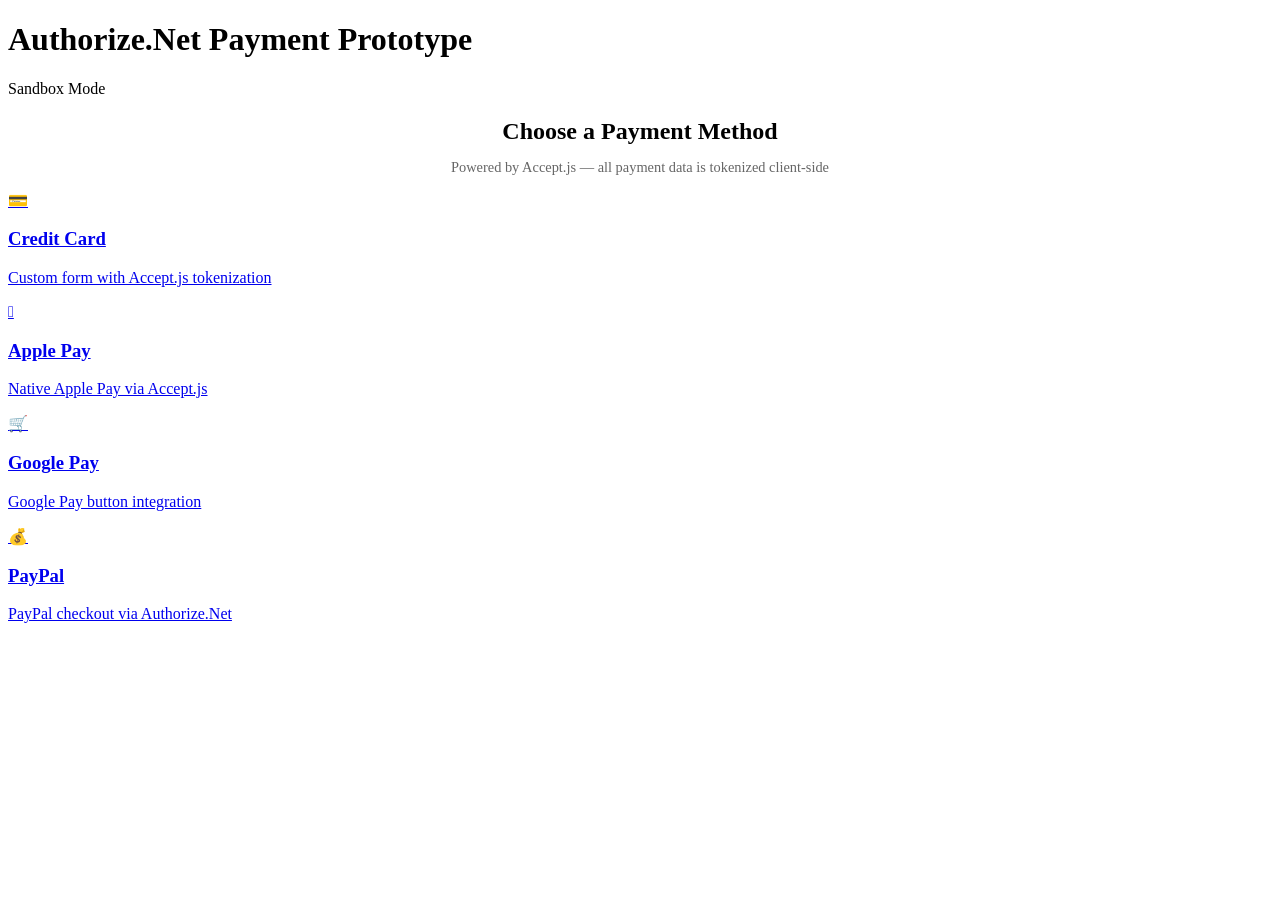
<file: src/main/resources/templates/index.html>
<!DOCTYPE html>
<html xmlns:th="http://www.thymeleaf.org">
<head>
    <meta charset="UTF-8">
    <meta name="viewport" content="width=device-width, initial-scale=1.0">
    <title>Authorize.Net Payment Prototype</title>
    <link rel="stylesheet" th:href="@{/css/style.css}">
</head>
<body>

<div class="header">
    <h1>Authorize.Net Payment Prototype</h1>
    <span class="sandbox-badge">Sandbox Mode</span>
</div>

<div class="container">
    <h2 style="text-align:center; margin-bottom:0.5rem;">Choose a Payment Method</h2>
    <p style="text-align:center; color:#666; font-size:0.9rem;">
        Powered by Accept.js &mdash; all payment data is tokenized client-side
    </p>

    <div class="payment-grid">

        <a href="/pay/credit-card" class="payment-card">
            <div class="icon">&#128179;</div>
            <h3>Credit Card</h3>
            <p>Custom form with Accept.js tokenization</p>
        </a>

        <a href="/pay/apple-pay" class="payment-card">
            <div class="icon">&#63743;</div>
            <h3>Apple Pay</h3>
            <p>Native Apple Pay via Accept.js</p>
        </a>

        <a href="/pay/google-pay" class="payment-card">
            <div class="icon">&#128722;</div>
            <h3>Google Pay</h3>
            <p>Google Pay button integration</p>
        </a>

        <a href="/pay/paypal" class="payment-card">
            <div class="icon">&#128176;</div>
            <h3>PayPal</h3>
            <p>PayPal checkout via Authorize.Net</p>
        </a>

    </div>
</div>

</body>
</html>
</file>
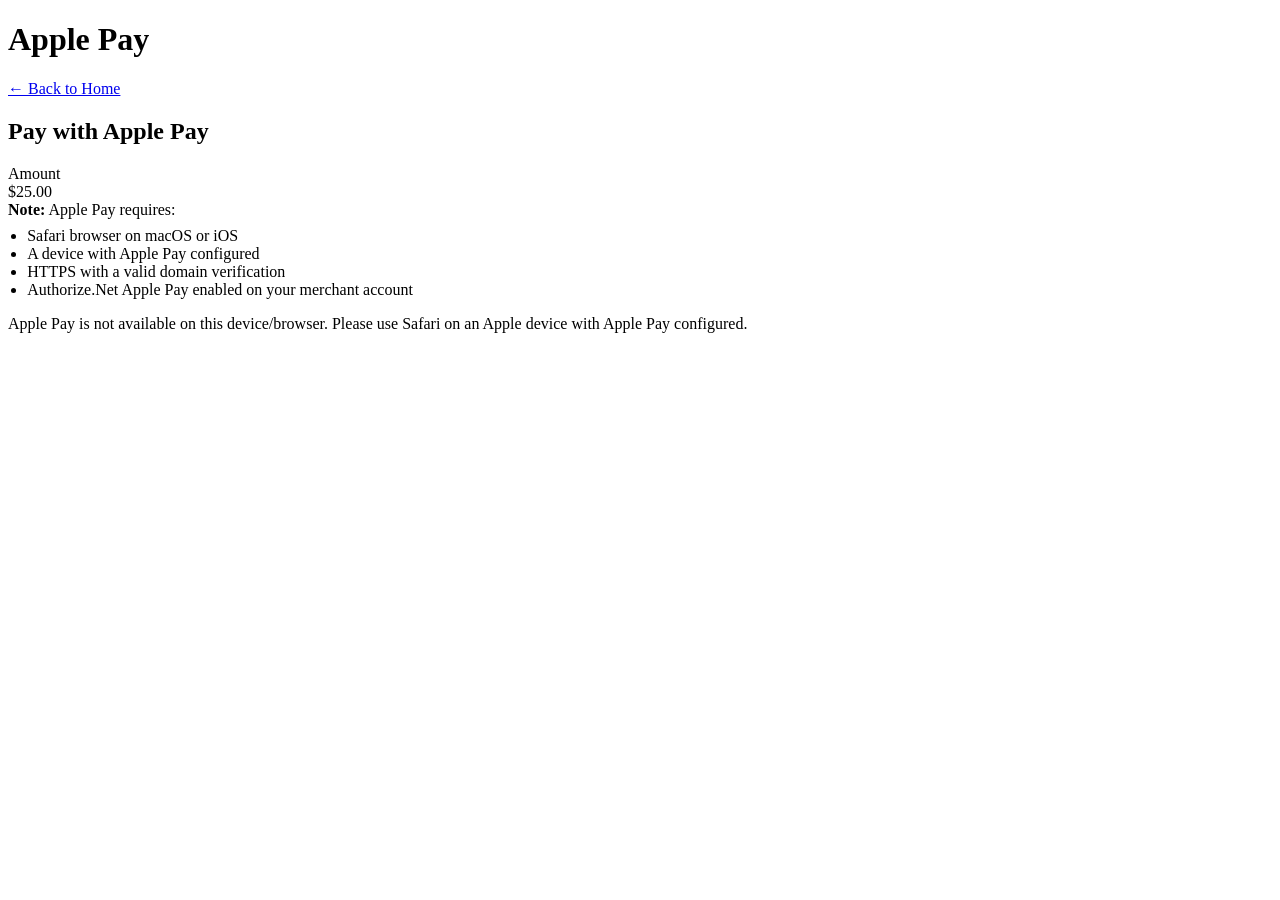
<file: src/main/resources/templates/apple-pay.html>
<!DOCTYPE html>
<html xmlns:th="http://www.thymeleaf.org">
<head>
    <meta charset="UTF-8">
    <meta name="viewport" content="width=device-width, initial-scale=1.0">
    <title>Apple Pay</title>
    <link rel="stylesheet" th:href="@{/css/style.css}">
    <style>
        apple-pay-button {
            --apple-pay-button-width: 100%;
            --apple-pay-button-height: 48px;
            --apple-pay-button-border-radius: 8px;
            --apple-pay-button-padding: 0;
        }
    </style>
</head>
<body>

<div class="header">
    <h1>Apple Pay</h1>
    <a href="/">&larr; Back to Home</a>
</div>

<div class="container">
    <div class="pay-section">
        <h2>Pay with Apple Pay</h2>

        <div class="amount-display">
            <div class="label">Amount</div>
            <div class="value">$25.00</div>
        </div>

        <div id="payment-status" class="alert"></div>
        <div id="spinner" class="spinner"></div>

        <div class="alert alert-info" id="apple-pay-info">
            <strong>Note:</strong> Apple Pay requires:
            <ul style="margin-top:0.5rem; padding-left:1.2rem;">
                <li>Safari browser on macOS or iOS</li>
                <li>A device with Apple Pay configured</li>
                <li>HTTPS with a valid domain verification</li>
                <li>Authorize.Net Apple Pay enabled on your merchant account</li>
            </ul>
        </div>

        <div id="apple-pay-container" style="margin-top:1rem;">
            <!-- Apple Pay button renders here if supported -->
        </div>

        <div id="not-supported" style="display:none;">
            <div class="alert alert-error">
                Apple Pay is not available on this device/browser. Please use Safari on an Apple device with Apple Pay configured.
            </div>
        </div>
    </div>
</div>

<script th:src="${acceptJsUrl}"></script>
<script th:src="@{/js/payment-common.js}"></script>
<script th:inline="javascript">
    /*<![CDATA[*/
    const API_LOGIN_ID = /*[[${apiLoginId}]]*/ '';
    const CLIENT_KEY   = /*[[${clientKey}]]*/ '';
    const AMOUNT       = 25.00;

    document.addEventListener('DOMContentLoaded', function() {
        // Check if Apple Pay is available
        if (window.ApplePaySession && ApplePaySession.canMakePayments()) {
            setupApplePay();
        } else {
            document.getElementById('not-supported').style.display = 'block';
        }
    });

    function setupApplePay() {
        var container = document.getElementById('apple-pay-container');
        var button = document.createElement('apple-pay-button');
        button.setAttribute('buttonstyle', 'black');
        button.setAttribute('type', 'pay');
        button.setAttribute('locale', 'en');
        button.addEventListener('click', onApplePayClicked);
        container.appendChild(button);
    }

    function onApplePayClicked() {
        var paymentRequest = {
            countryCode: 'US',
            currencyCode: 'USD',
            total: {
                label: 'Authorize.Net Prototype',
                amount: AMOUNT.toFixed(2)
            },
            supportedNetworks: ['visa', 'masterCard', 'amex', 'discover'],
            merchantCapabilities: ['supports3DS']
        };

        var session = new ApplePaySession(3, paymentRequest);

        // Merchant validation — in production, your server validates with Apple
        session.onvalidatemerchant = function(event) {
            // Call your backend to get the merchant session from Apple
            fetch('/api/payment/apple-pay/validate', {
                method: 'POST',
                headers: { 'Content-Type': 'application/json' },
                body: JSON.stringify({ validationURL: event.validationURL })
            })
            .then(function(res) { return res.json(); })
            .then(function(merchantSession) {
                session.completeMerchantValidation(merchantSession);
            })
            .catch(function(err) {
                console.error('Merchant validation failed:', err);
                session.abort();
            });
        };

        // Payment authorized — tokenize via Accept.js
        session.onpaymentauthorized = function(event) {
            PaymentCommon.showSpinner();
            var token = event.payment.token;

            // The Apple Pay token is sent to Authorize.Net via Accept.js
            // to get opaque payment data
            var opaqueData = {
                dataDescriptor: 'COMMON.APPLE.INAPP.PAYMENT',
                dataValue: btoa(JSON.stringify(token.paymentData))
            };

            PaymentCommon.processPayment(opaqueData, AMOUNT, 'APPLE_PAY', {})
                .then(function(result) {
                    PaymentCommon.hideSpinner();
                    if (result.success) {
                        session.completePayment(ApplePaySession.STATUS_SUCCESS);
                        PaymentCommon.redirectToResult(true, result.transactionId, result.message);
                    } else {
                        session.completePayment(ApplePaySession.STATUS_FAILURE);
                        PaymentCommon.showStatus('payment-status', result.message || 'Payment failed', 'error');
                    }
                })
                .catch(function(err) {
                    PaymentCommon.hideSpinner();
                    session.completePayment(ApplePaySession.STATUS_FAILURE);
                    PaymentCommon.showStatus('payment-status', 'Network error', 'error');
                });
        };

        session.oncancel = function() {
            PaymentCommon.showStatus('payment-status', 'Payment cancelled', 'info');
        };

        session.begin();
    }
    /*]]>*/
</script>

</body>
</html>
</file>
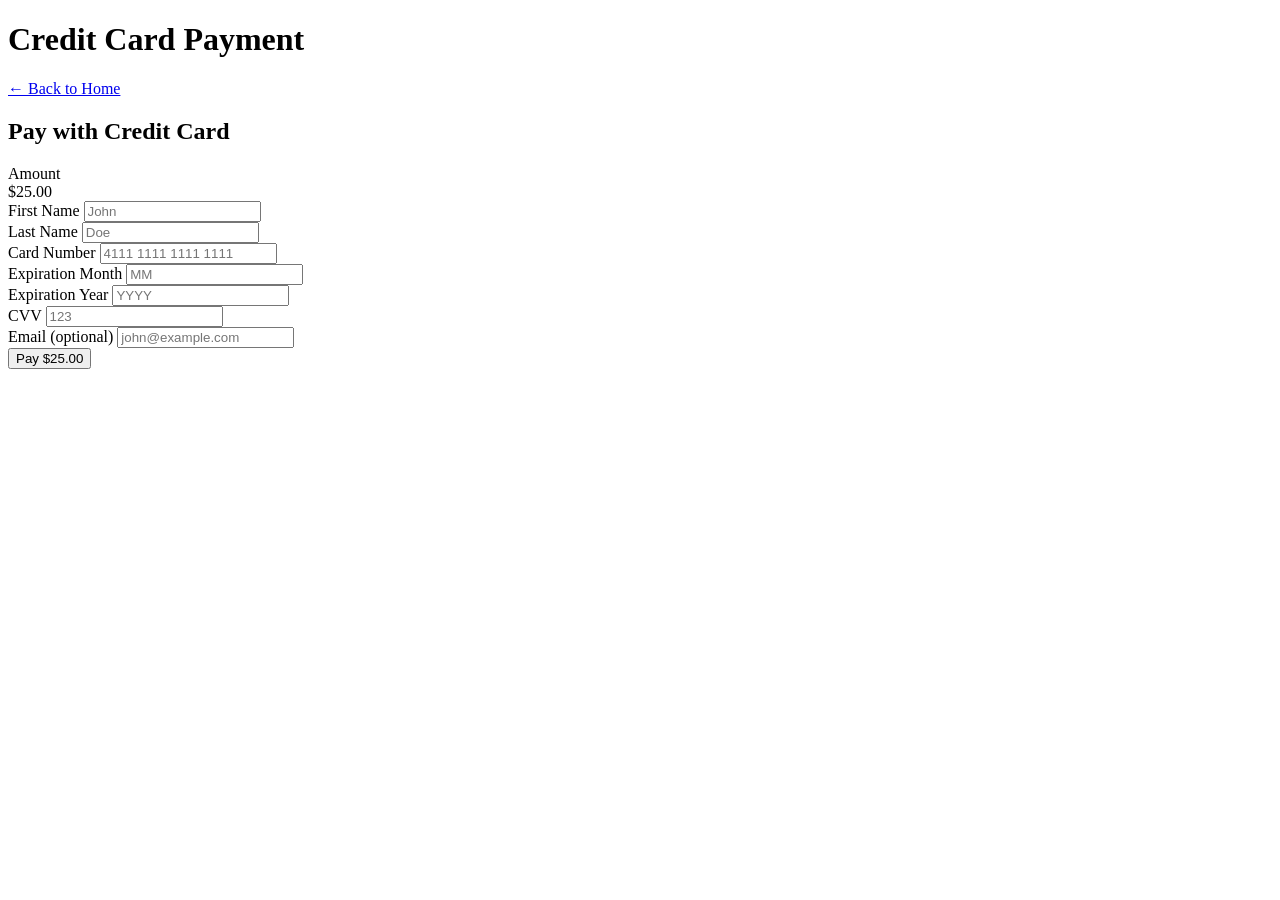
<file: src/main/resources/templates/credit-card.html>
<!DOCTYPE html>
<html xmlns:th="http://www.thymeleaf.org">
<head>
    <meta charset="UTF-8">
    <meta name="viewport" content="width=device-width, initial-scale=1.0">
    <title>Credit Card Payment</title>
    <link rel="stylesheet" th:href="@{/css/style.css}">
</head>
<body>

<div class="header">
    <h1>Credit Card Payment</h1>
    <a href="/">&larr; Back to Home</a>
</div>

<div class="container">
    <div class="pay-section">
        <h2>Pay with Credit Card</h2>

        <div class="amount-display">
            <div class="label">Amount</div>
            <div class="value">$25.00</div>
        </div>

        <div id="payment-status" class="alert"></div>
        <div id="spinner" class="spinner"></div>

        <!-- Custom Credit Card Form — card data never touches our server -->
        <form id="credit-card-form">
            <div class="form-row">
                <div class="form-group">
                    <label for="firstName">First Name</label>
                    <input type="text" id="firstName" placeholder="John" required>
                </div>
                <div class="form-group">
                    <label for="lastName">Last Name</label>
                    <input type="text" id="lastName" placeholder="Doe" required>
                </div>
            </div>

            <div class="form-group">
                <label for="cardNumber">Card Number</label>
                <input type="text" id="cardNumber" placeholder="4111 1111 1111 1111"
                       maxlength="19" autocomplete="cc-number" required>
            </div>

            <div class="form-row">
                <div class="form-group">
                    <label for="expMonth">Expiration Month</label>
                    <input type="text" id="expMonth" placeholder="MM" maxlength="2" required>
                </div>
                <div class="form-group">
                    <label for="expYear">Expiration Year</label>
                    <input type="text" id="expYear" placeholder="YYYY" maxlength="4" required>
                </div>
            </div>

            <div class="form-group">
                <label for="cvv">CVV</label>
                <input type="text" id="cvv" placeholder="123" maxlength="4" autocomplete="cc-csc" required>
            </div>

            <div class="form-group">
                <label for="email">Email (optional)</label>
                <input type="email" id="email" placeholder="john@example.com">
            </div>

            <button type="submit" id="pay-btn" class="btn btn-primary">
                Pay $25.00
            </button>
        </form>
    </div>
</div>

<!-- Accept.js — loaded from Authorize.Net (sandbox or production) -->
<script th:src="${acceptJsUrl}"></script>
<script th:src="@{/js/payment-common.js}"></script>
<script th:inline="javascript">
    /*<![CDATA[*/
    const API_LOGIN_ID = /*[[${apiLoginId}]]*/ '';
    const CLIENT_KEY   = /*[[${clientKey}]]*/ '';
    const AMOUNT       = 25.00;

    // Format card number with spaces
    document.getElementById('cardNumber').addEventListener('input', function(e) {
        let value = e.target.value.replace(/\s/g, '').replace(/\D/g, '');
        e.target.value = value.replace(/(.{4})/g, '$1 ').trim();
    });

    document.getElementById('credit-card-form').addEventListener('submit', function(e) {
        e.preventDefault();
        PaymentCommon.hideStatus('payment-status');
        PaymentCommon.showSpinner();
        PaymentCommon.disableButton('pay-btn');

        // Build the secure data object for Accept.js
        var secureData = {
            authData: {
                apiLoginID: API_LOGIN_ID,
                clientKey: CLIENT_KEY
            },
            cardData: {
                cardNumber: document.getElementById('cardNumber').value.replace(/\s/g, ''),
                month: document.getElementById('expMonth').value,
                year: document.getElementById('expYear').value,
                cardCode: document.getElementById('cvv').value
            }
        };

        // Send card data to Authorize.Net for tokenization (Accept.js)
        Accept.dispatchData(secureData, responseHandler);
    });

    function responseHandler(response) {
        if (response.messages.resultCode === 'Error') {
            var errorMsg = response.messages.message.map(function(m) {
                return m.text;
            }).join(', ');
            PaymentCommon.hideSpinner();
            PaymentCommon.enableButton('pay-btn');
            PaymentCommon.showStatus('payment-status', errorMsg, 'error');
            return;
        }

        // Got opaque data — send to our server
        var opaqueData = response.opaqueData;
        var billingInfo = {
            firstName: document.getElementById('firstName').value,
            lastName: document.getElementById('lastName').value,
            email: document.getElementById('email').value
        };

        PaymentCommon.processPayment(opaqueData, AMOUNT, 'CREDIT_CARD', billingInfo)
            .then(function(result) {
                PaymentCommon.hideSpinner();
                if (result.success) {
                    PaymentCommon.redirectToResult(true, result.transactionId, result.message);
                } else {
                    PaymentCommon.enableButton('pay-btn');
                    PaymentCommon.showStatus('payment-status', result.message || 'Payment failed', 'error');
                }
            })
            .catch(function(err) {
                PaymentCommon.hideSpinner();
                PaymentCommon.enableButton('pay-btn');
                PaymentCommon.showStatus('payment-status', 'Network error. Please try again.', 'error');
            });
    }
    /*]]>*/
</script>

</body>
</html>
</file>
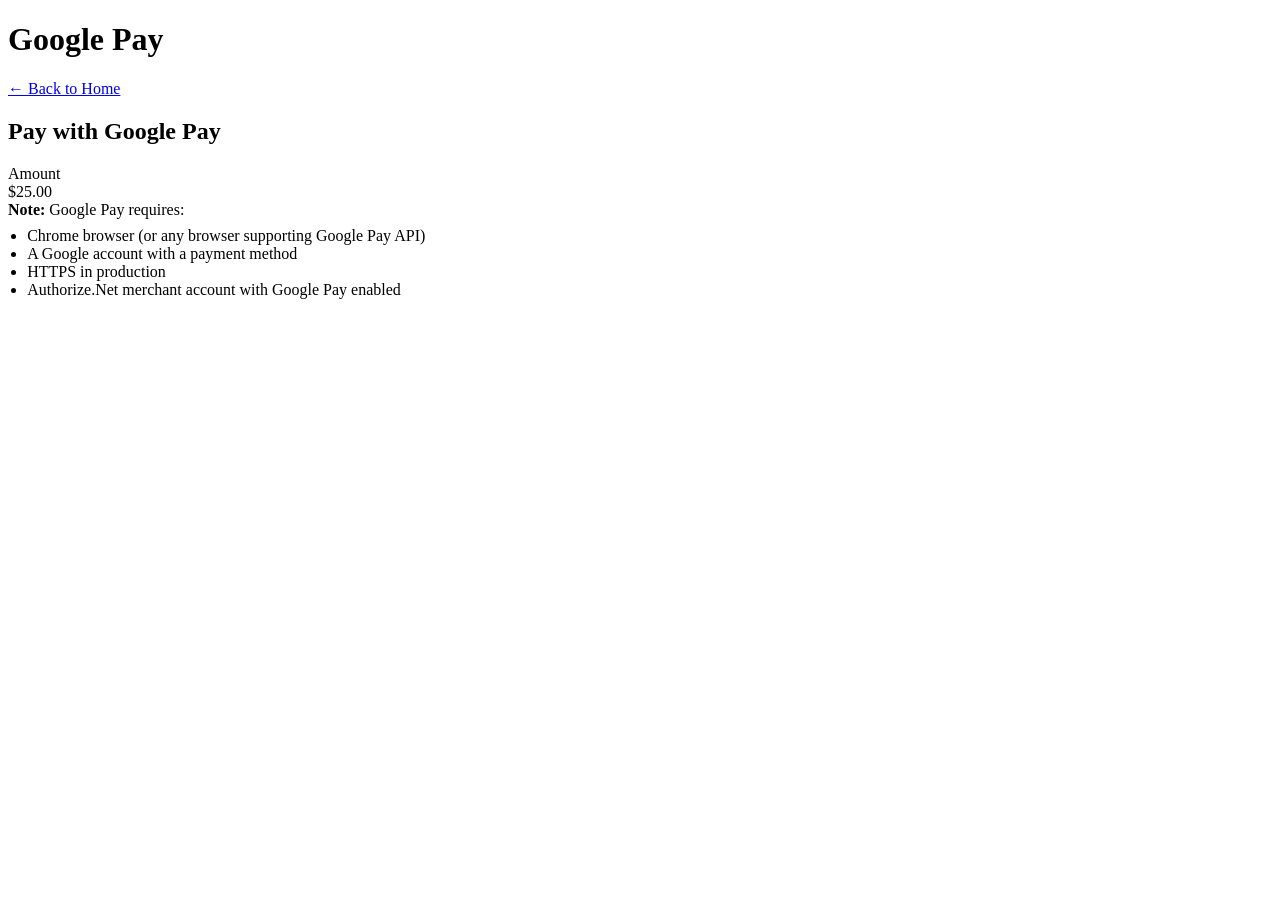
<file: src/main/resources/templates/google-pay.html>
<!DOCTYPE html>
<html xmlns:th="http://www.thymeleaf.org">
<head>
    <meta charset="UTF-8">
    <meta name="viewport" content="width=device-width, initial-scale=1.0">
    <title>Google Pay</title>
    <link rel="stylesheet" th:href="@{/css/style.css}">
</head>
<body>

<div class="header">
    <h1>Google Pay</h1>
    <a href="/">&larr; Back to Home</a>
</div>

<div class="container">
    <div class="pay-section">
        <h2>Pay with Google Pay</h2>

        <div class="amount-display">
            <div class="label">Amount</div>
            <div class="value">$25.00</div>
        </div>

        <div id="payment-status" class="alert"></div>
        <div id="spinner" class="spinner"></div>

        <div class="alert alert-info" id="google-pay-info">
            <strong>Note:</strong> Google Pay requires:
            <ul style="margin-top:0.5rem; padding-left:1.2rem;">
                <li>Chrome browser (or any browser supporting Google Pay API)</li>
                <li>A Google account with a payment method</li>
                <li>HTTPS in production</li>
                <li>Authorize.Net merchant account with Google Pay enabled</li>
            </ul>
        </div>

        <div id="google-pay-container" style="margin-top:1rem; text-align:center;"></div>

        <div id="not-supported" style="display:none;">
            <div class="alert alert-error">
                Google Pay is not available in this browser. Please use Chrome or another supported browser.
            </div>
        </div>
    </div>
</div>

<!-- Google Pay API -->
<script src="https://pay.google.com/gp/p/js/pay.js"></script>
<script th:src="${acceptJsUrl}"></script>
<script th:src="@{/js/payment-common.js}"></script>
<script th:inline="javascript">
    /*<![CDATA[*/
    const API_LOGIN_ID = /*[[${apiLoginId}]]*/ '';
    const CLIENT_KEY   = /*[[${clientKey}]]*/ '';
    const AMOUNT       = 25.00;
    const IS_SANDBOX   = /*[[${isSandbox}]]*/ true;

    // Google Pay configuration
    const baseRequest = { apiVersion: 2, apiVersionMinor: 0 };

    const tokenizationSpecification = {
        type: 'PAYMENT_GATEWAY',
        parameters: {
            gateway: 'authorizenet',
            gatewayMerchantId: API_LOGIN_ID
        }
    };

    const allowedCardNetworks = ['AMEX', 'DISCOVER', 'JCB', 'MASTERCARD', 'VISA'];
    const allowedCardAuthMethods = ['PAN_ONLY', 'CRYPTOGRAM_3DS'];

    const baseCardPaymentMethod = {
        type: 'CARD',
        parameters: {
            allowedAuthMethods: allowedCardAuthMethods,
            allowedCardNetworks: allowedCardNetworks
        }
    };

    const cardPaymentMethod = Object.assign({}, baseCardPaymentMethod, {
        tokenizationSpecification: tokenizationSpecification
    });

    var paymentsClient = null;

    function getGooglePaymentsClient() {
        if (paymentsClient === null) {
            paymentsClient = new google.payments.api.PaymentsClient({
                environment: IS_SANDBOX ? 'TEST' : 'PRODUCTION'
            });
        }
        return paymentsClient;
    }

    document.addEventListener('DOMContentLoaded', function() {
        var client = getGooglePaymentsClient();
        var isReadyToPayRequest = Object.assign({}, baseRequest, {
            allowedPaymentMethods: [baseCardPaymentMethod]
        });

        client.isReadyToPay(isReadyToPayRequest)
            .then(function(response) {
                if (response.result) {
                    addGooglePayButton();
                } else {
                    document.getElementById('not-supported').style.display = 'block';
                }
            })
            .catch(function(err) {
                console.error('Google Pay isReadyToPay error:', err);
                document.getElementById('not-supported').style.display = 'block';
            });
    });

    function addGooglePayButton() {
        var client = getGooglePaymentsClient();
        var button = client.createButton({
            onClick: onGooglePayClicked,
            buttonColor: 'black',
            buttonType: 'pay',
            buttonSizeMode: 'fill'
        });
        document.getElementById('google-pay-container').appendChild(button);
    }

    function onGooglePayClicked() {
        var paymentDataRequest = Object.assign({}, baseRequest, {
            allowedPaymentMethods: [cardPaymentMethod],
            transactionInfo: {
                totalPriceStatus: 'FINAL',
                totalPrice: AMOUNT.toFixed(2),
                currencyCode: 'USD',
                countryCode: 'US'
            },
            merchantInfo: {
                merchantName: 'Authorize.Net Prototype'
            }
        });

        var client = getGooglePaymentsClient();
        client.loadPaymentData(paymentDataRequest)
            .then(function(paymentData) {
                processGooglePayment(paymentData);
            })
            .catch(function(err) {
                if (err.statusCode === 'CANCELED') {
                    PaymentCommon.showStatus('payment-status', 'Payment cancelled', 'info');
                } else {
                    console.error('Google Pay error:', err);
                    PaymentCommon.showStatus('payment-status', 'Google Pay error', 'error');
                }
            });
    }

    function processGooglePayment(paymentData) {
        PaymentCommon.showSpinner();

        var paymentToken = paymentData.paymentMethodData.tokenizationData.token;

        // The Google Pay token is sent to Authorize.Net as opaque data (do NOT base64 encode)
        var opaqueData = {
            dataDescriptor: 'COMMON.GOOGLE.INAPP.PAYMENT',
            dataValue: paymentToken
        };

        PaymentCommon.processPayment(opaqueData, AMOUNT, 'GOOGLE_PAY', {})
            .then(function(result) {
                PaymentCommon.hideSpinner();
                if (result.success) {
                    PaymentCommon.redirectToResult(true, result.transactionId, result.message);
                } else {
                    PaymentCommon.showStatus('payment-status', result.message || 'Payment failed', 'error');
                }
            })
            .catch(function(err) {
                PaymentCommon.hideSpinner();
                PaymentCommon.showStatus('payment-status', 'Network error', 'error');
            });
    }
    /*]]>*/
</script>

</body>
</html>
</file>
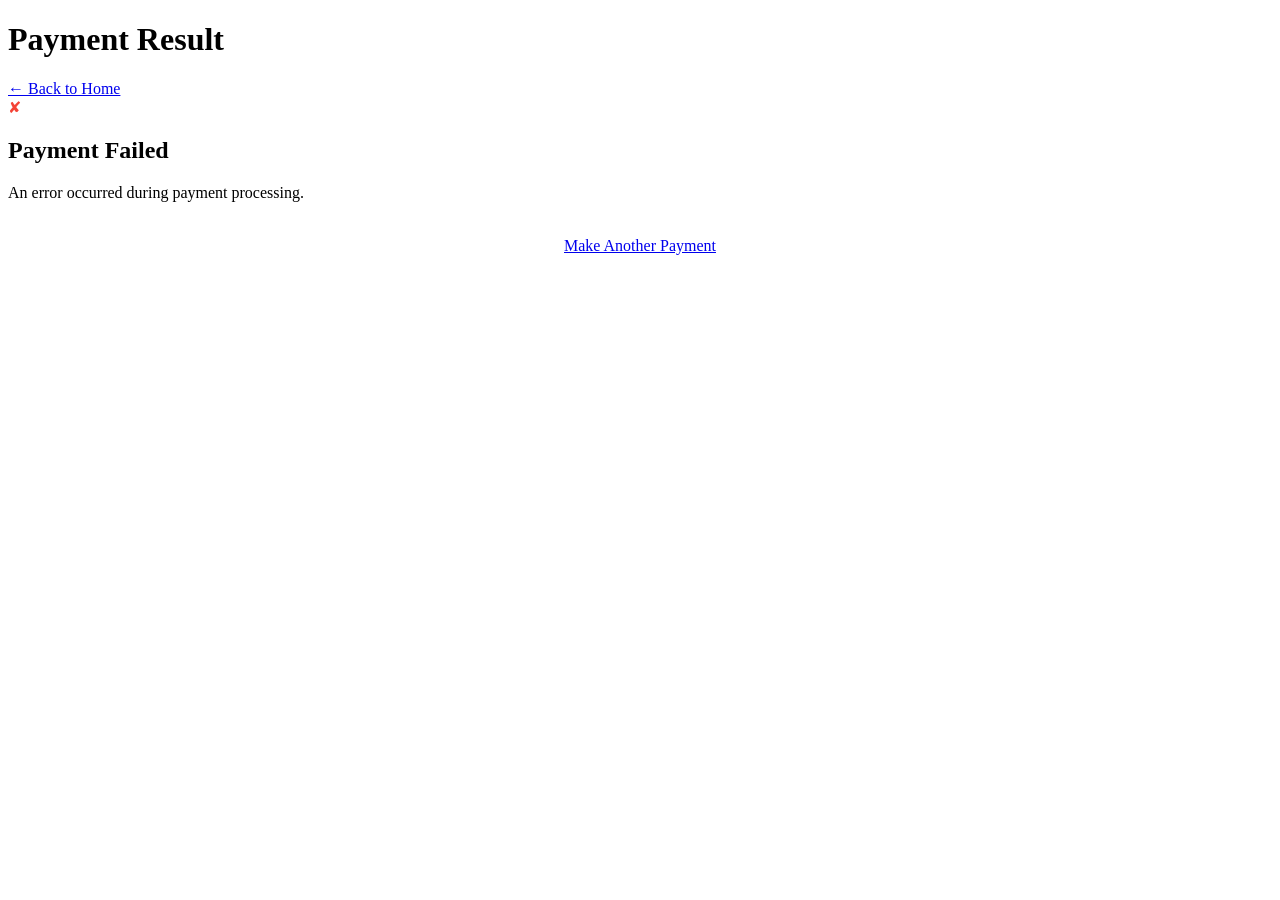
<file: src/main/resources/templates/payment-result.html>
<!DOCTYPE html>
<html xmlns:th="http://www.thymeleaf.org">
<head>
    <meta charset="UTF-8">
    <meta name="viewport" content="width=device-width, initial-scale=1.0">
    <title>Payment Result</title>
    <link rel="stylesheet" th:href="@{/css/style.css}">
</head>
<body>

<div class="header">
    <h1>Payment Result</h1>
    <a href="/">&larr; Back to Home</a>
</div>

<div class="container">
    <div class="pay-section">
        <div class="result-box" id="result-box">
            <!-- Populated by JS from query params -->
        </div>
        <div style="text-align:center; margin-top:1.5rem;">
            <a href="/" class="btn btn-primary" style="display:inline-block; width:auto; padding:0.7rem 2rem;">
                Make Another Payment
            </a>
        </div>
    </div>
</div>

<script>
    document.addEventListener('DOMContentLoaded', function() {
        var params = new URLSearchParams(window.location.search);
        var success = params.get('success') === 'true';
        var transactionId = params.get('transactionId') || '';
        var message = params.get('message') || '';

        var box = document.getElementById('result-box');

        if (success) {
            box.innerHTML =
                '<div class="icon" style="color:#4caf50;">&#10004;</div>' +
                '<h2>Payment Successful!</h2>' +
                '<p>' + escapeHtml(message) + '</p>' +
                (transactionId ? '<div class="txn-id">Transaction ID: ' + escapeHtml(transactionId) + '</div>' : '');
        } else {
            box.innerHTML =
                '<div class="icon" style="color:#f44336;">&#10008;</div>' +
                '<h2>Payment Failed</h2>' +
                '<p>' + escapeHtml(message || 'An error occurred during payment processing.') + '</p>';
        }
    });

    function escapeHtml(text) {
        var div = document.createElement('div');
        div.appendChild(document.createTextNode(text));
        return div.innerHTML;
    }
</script>

</body>
</html>
</file>
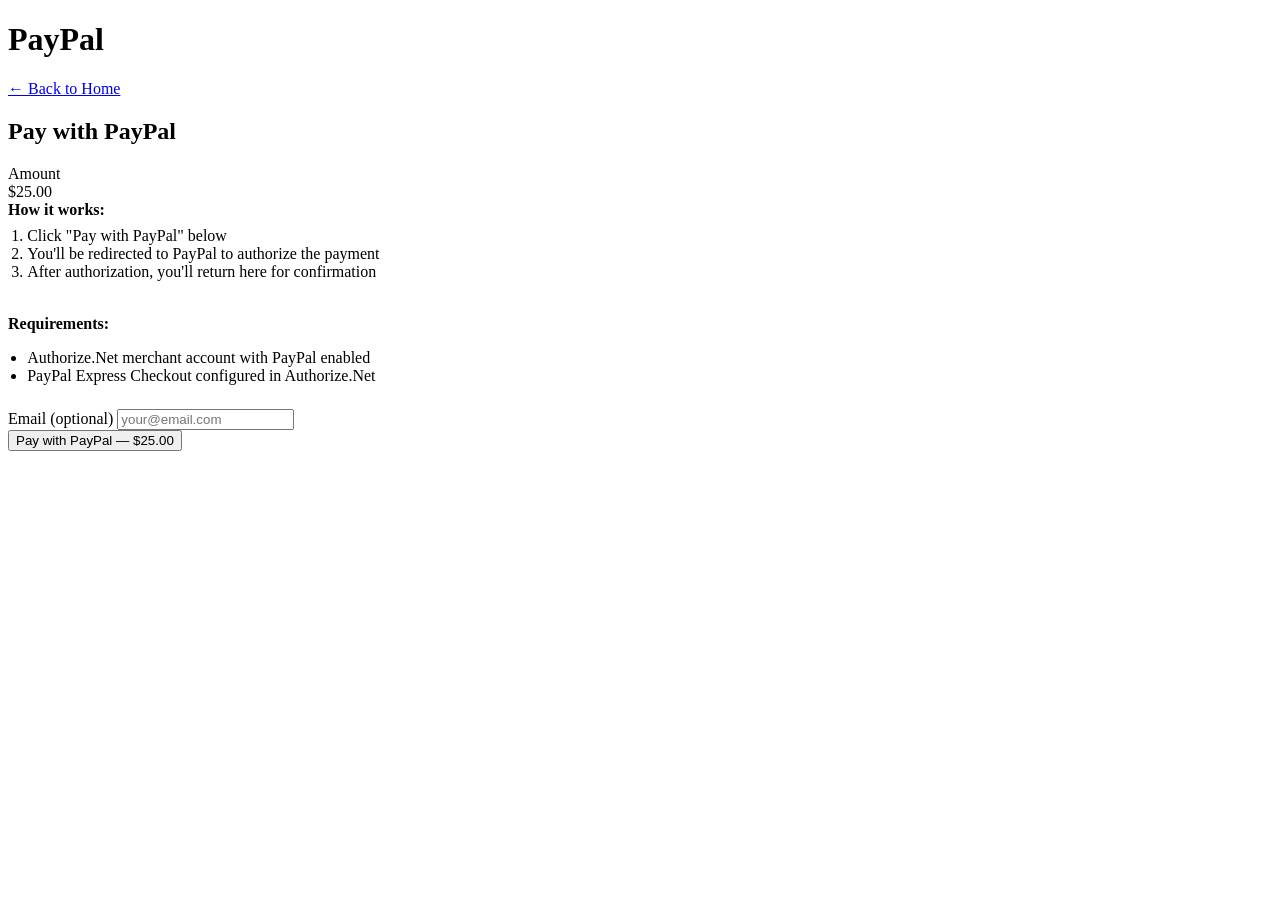
<file: src/main/resources/templates/paypal.html>
<!DOCTYPE html>
<html xmlns:th="http://www.thymeleaf.org">
<head>
    <meta charset="UTF-8">
    <meta name="viewport" content="width=device-width, initial-scale=1.0">
    <title>PayPal Payment</title>
    <link rel="stylesheet" th:href="@{/css/style.css}">
</head>
<body>

<div class="header">
    <h1>PayPal</h1>
    <a href="/">&larr; Back to Home</a>
</div>

<div class="container">
    <div class="pay-section">
        <h2>Pay with PayPal</h2>

        <div class="amount-display">
            <div class="label">Amount</div>
            <div class="value">$25.00</div>
        </div>

        <div id="payment-status" class="alert"></div>
        <div id="spinner" class="spinner"></div>

        <div class="alert alert-info">
            <strong>How it works:</strong>
            <ol style="margin-top:0.5rem; padding-left:1.2rem;">
                <li>Click "Pay with PayPal" below</li>
                <li>You'll be redirected to PayPal to authorize the payment</li>
                <li>After authorization, you'll return here for confirmation</li>
            </ol>
            <br>
            <strong>Requirements:</strong>
            <ul style="padding-left:1.2rem;">
                <li>Authorize.Net merchant account with PayPal enabled</li>
                <li>PayPal Express Checkout configured in Authorize.Net</li>
            </ul>
        </div>

        <form id="paypal-form" style="margin-top:1.5rem;">
            <div class="form-group">
                <label for="email">Email (optional)</label>
                <input type="email" id="email" placeholder="your@email.com">
            </div>

            <button type="submit" id="paypal-btn" class="btn btn-paypal">
                Pay with PayPal — $25.00
            </button>
        </form>

        <!-- Return handler for when user comes back from PayPal -->
        <div id="paypal-return" style="display:none;">
            <div class="alert alert-info">
                Processing your PayPal payment...
            </div>
        </div>
    </div>
</div>

<script th:src="${acceptJsUrl}"></script>
<script th:src="@{/js/payment-common.js}"></script>
<script th:inline="javascript">
    /*<![CDATA[*/
    const API_LOGIN_ID = /*[[${apiLoginId}]]*/ '';
    const CLIENT_KEY   = /*[[${clientKey}]]*/ '';
    const AMOUNT       = 25.00;

    // Check if returning from PayPal authorization
    document.addEventListener('DOMContentLoaded', function() {
        var urlParams = new URLSearchParams(window.location.search);
        var payerID = urlParams.get('PayerID');
        var token = urlParams.get('token');

        if (payerID && token) {
            // User returned from PayPal — complete the transaction
            document.getElementById('paypal-form').style.display = 'none';
            document.getElementById('paypal-return').style.display = 'block';
            completePayPalPayment(payerID, token);
        }
    });

    document.getElementById('paypal-form').addEventListener('submit', function(e) {
        e.preventDefault();
        initiatePayPal();
    });

    function initiatePayPal() {
        PaymentCommon.showSpinner();
        PaymentCommon.disableButton('paypal-btn');

        // Step 1: Create an Authorization & Capture transaction with PayPal
        // via Authorize.Net's API. This returns a redirect URL to PayPal.
        fetch('/api/payment/paypal/initiate', {
            method: 'POST',
            headers: { 'Content-Type': 'application/json' },
            body: JSON.stringify({
                amount: AMOUNT,
                returnUrl: window.location.origin + '/pay/paypal?step=return',
                cancelUrl: window.location.origin + '/pay/paypal?step=cancel'
            })
        })
        .then(function(res) { return res.json(); })
        .then(function(data) {
            PaymentCommon.hideSpinner();
            if (data.redirectUrl) {
                // Redirect user to PayPal for authorization
                window.location.href = data.redirectUrl;
            } else {
                PaymentCommon.enableButton('paypal-btn');
                PaymentCommon.showStatus('payment-status',
                    data.message || 'Failed to initiate PayPal', 'error');
            }
        })
        .catch(function(err) {
            PaymentCommon.hideSpinner();
            PaymentCommon.enableButton('paypal-btn');
            PaymentCommon.showStatus('payment-status', 'Network error', 'error');
        });
    }

    function completePayPalPayment(payerID, token) {
        PaymentCommon.showSpinner();

        fetch('/api/payment/paypal/complete', {
            method: 'POST',
            headers: { 'Content-Type': 'application/json' },
            body: JSON.stringify({
                payerID: payerID,
                token: token,
                amount: AMOUNT
            })
        })
        .then(function(res) { return res.json(); })
        .then(function(result) {
            PaymentCommon.hideSpinner();
            if (result.success) {
                PaymentCommon.redirectToResult(true, result.transactionId, result.message);
            } else {
                PaymentCommon.showStatus('payment-status',
                    result.message || 'PayPal payment failed', 'error');
            }
        })
        .catch(function(err) {
            PaymentCommon.hideSpinner();
            PaymentCommon.showStatus('payment-status', 'Network error', 'error');
        });
    }
    /*]]>*/
</script>

</body>
</html>
</file>
